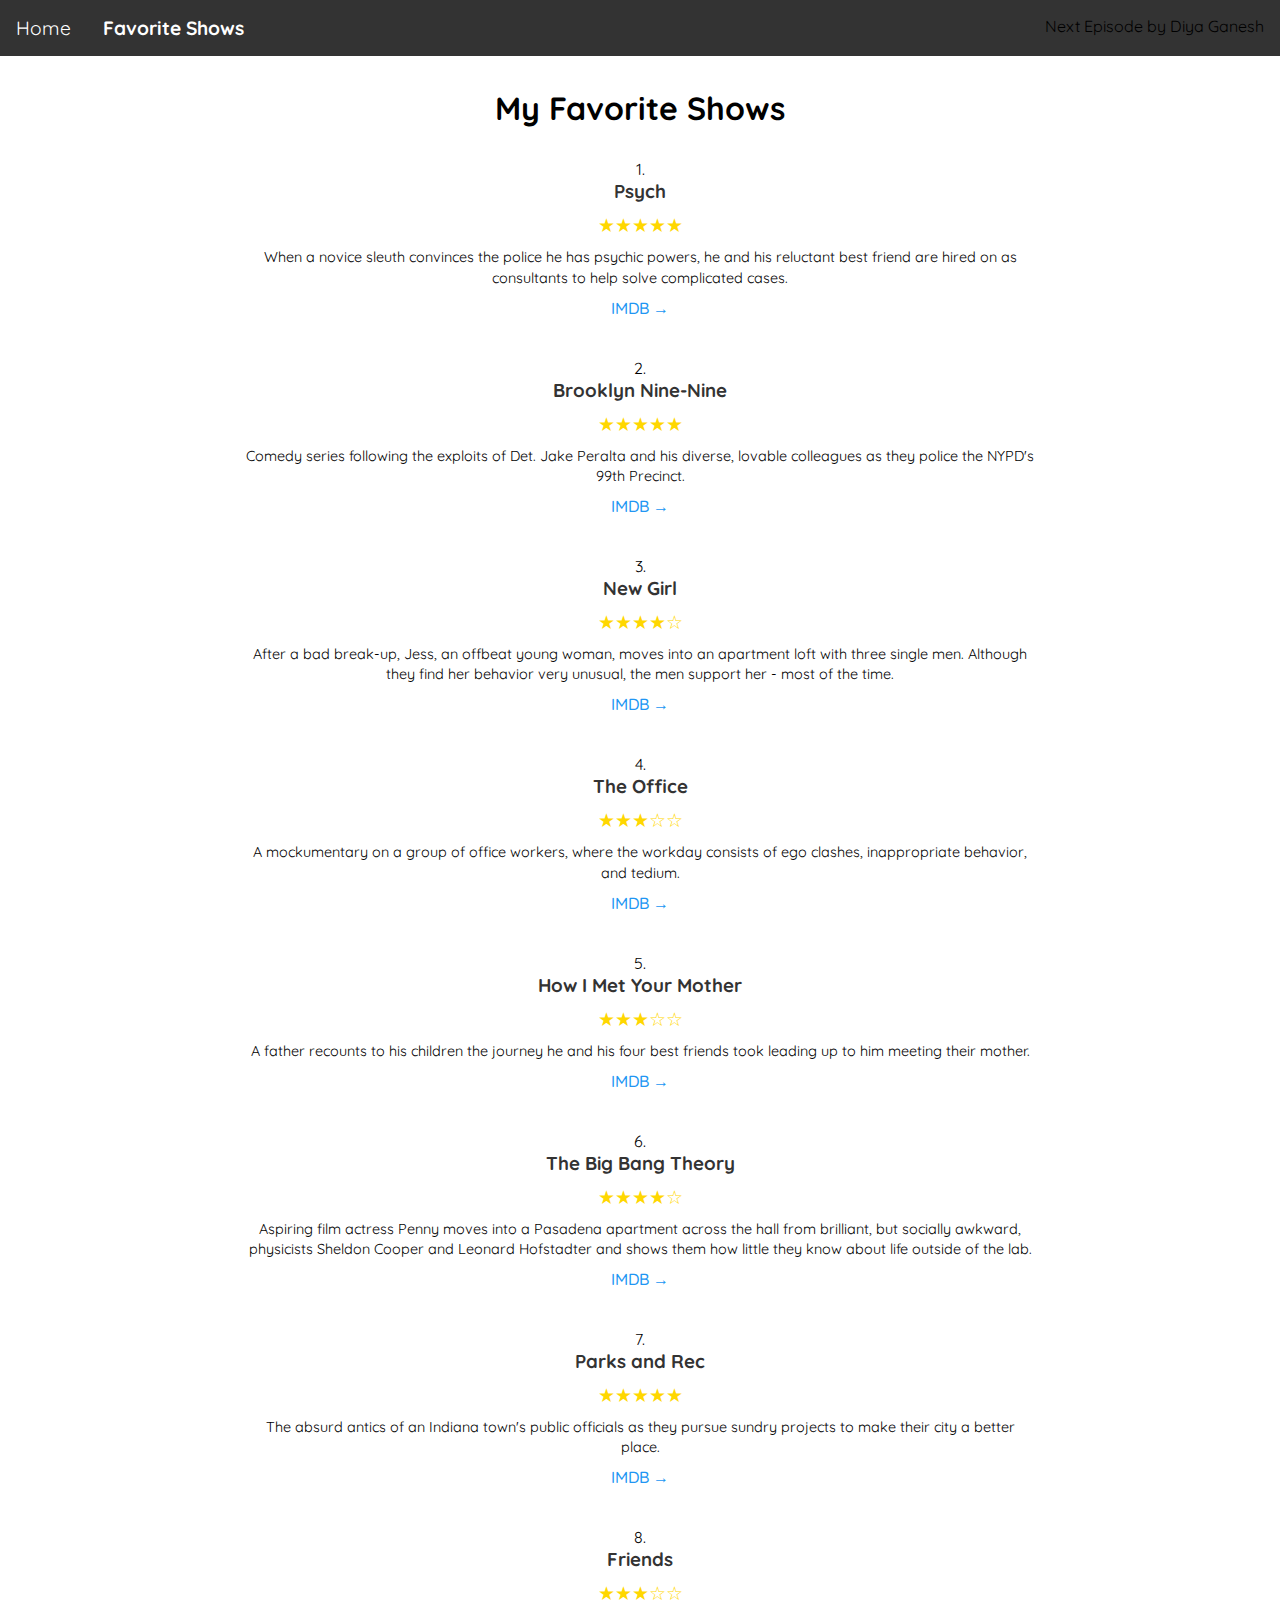
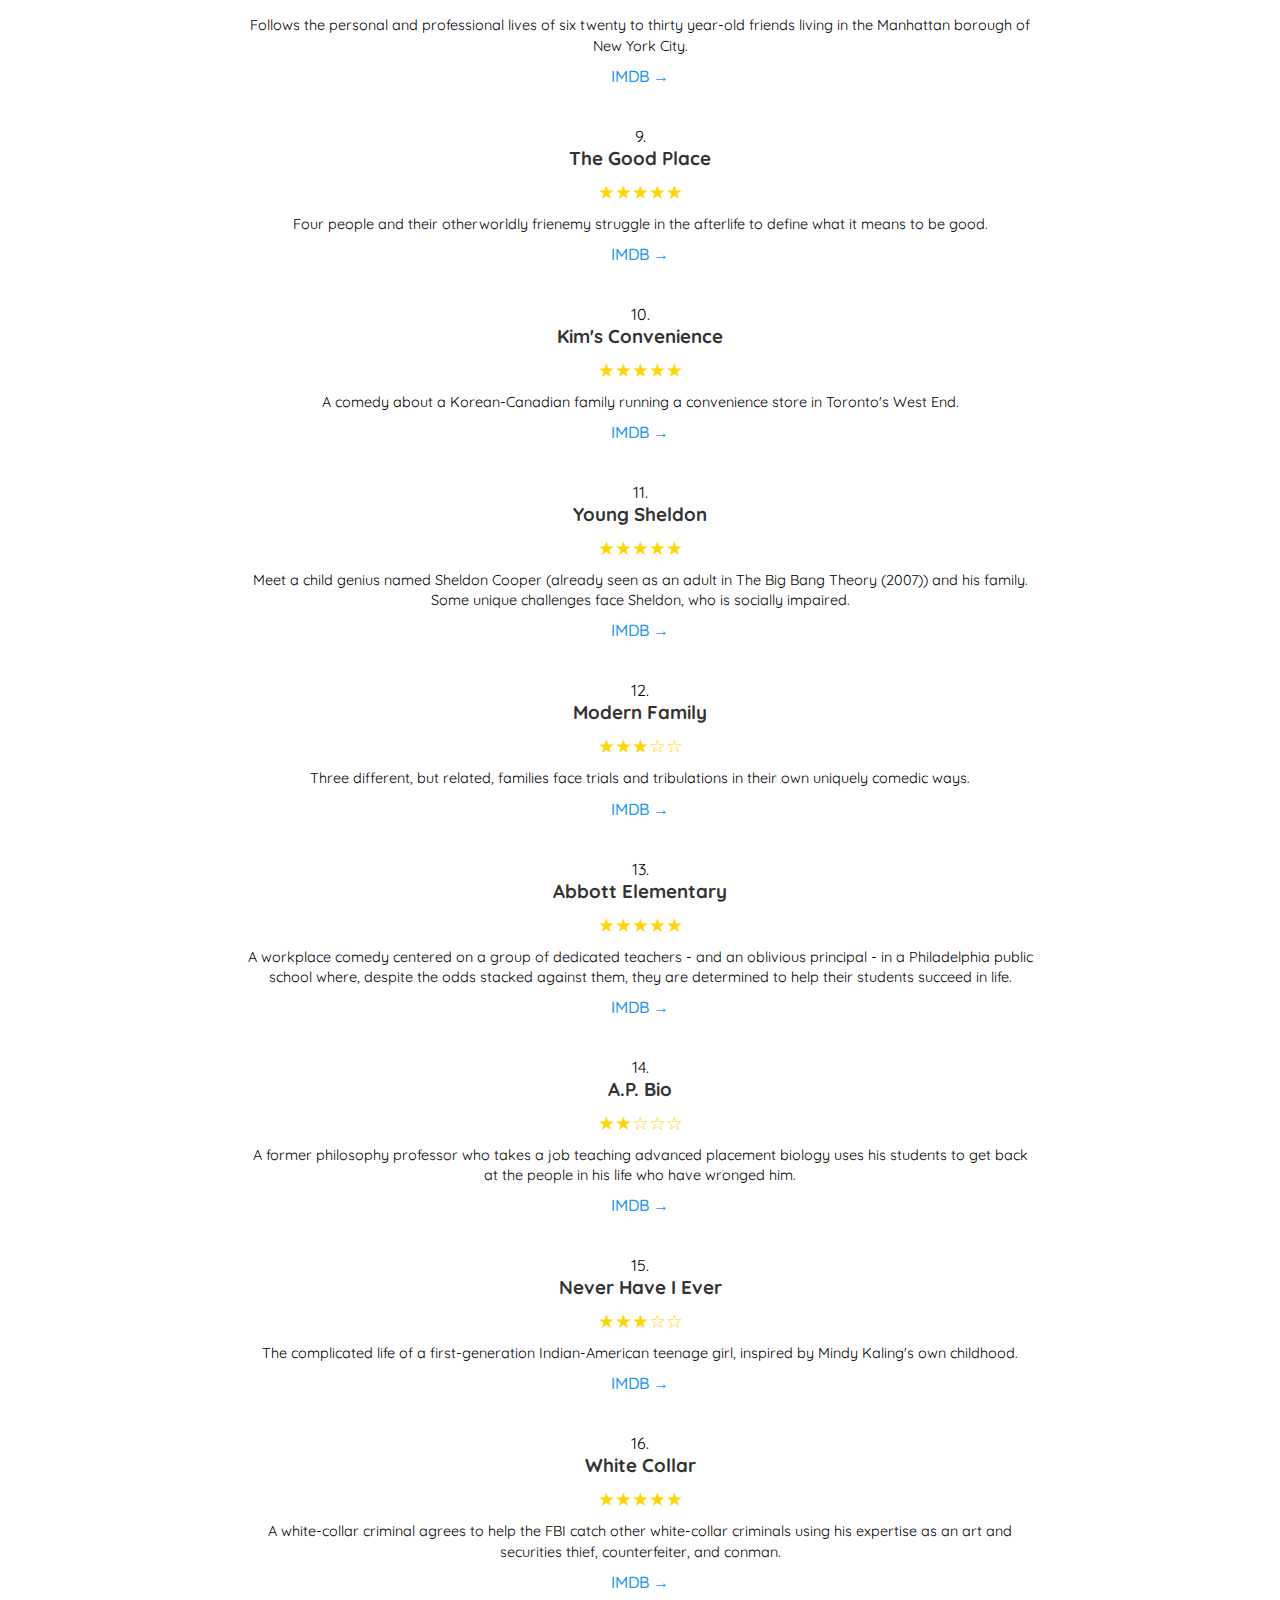
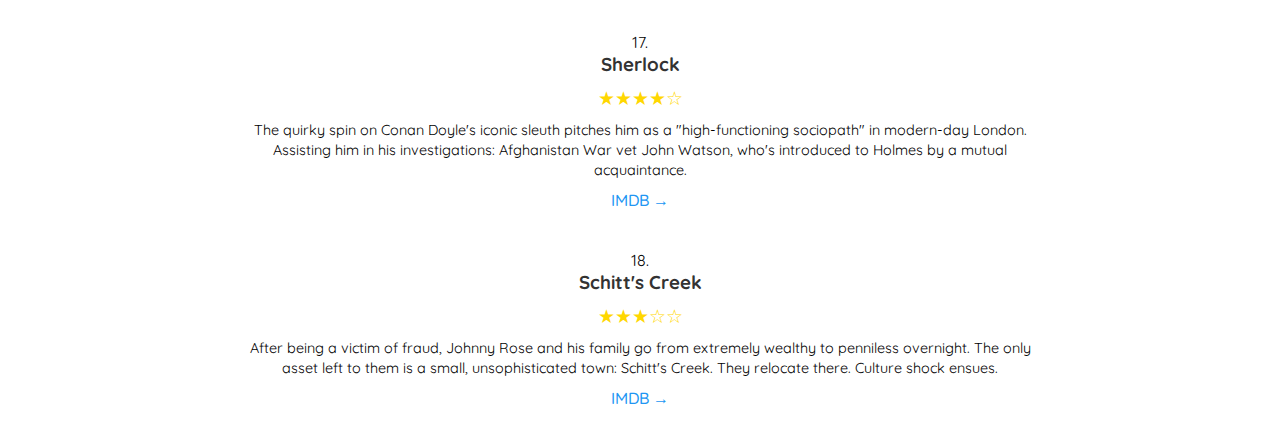
<file: shows.html>
<!DOCTYPE html>
<html lang="en">
<head>
    <meta charset="UTF-8">
    <meta name="viewport" content="width=device-width, initial-scale=1.0">
    <title> Next Episode by Diya Ganesh </title>
    <link rel="stylesheet" href="styles.css">
    <link href="https://fonts.googleapis.com/css2?family=Quicksand:wght@400;500;600&display=swap" rel="stylesheet">
</head>
<body>
    <nav class="top-nav">
        <ul>
            <li><a href="index.html">Home</a></li>
            <li><a href="shows.html" class="active">Favorite Shows</a></li>
            <li style="margin-left: auto">Next Episode by Diya Ganesh</li>
        </ul>
    </nav>
    <h1 style="text-align: center"> My Favorite Shows</h1>
    <ol class="shows-list">
        <li>
            <h3>Psych</h3>
            <div class="rating">★★★★★</div>
            <p>When a novice sleuth convinces the police he has psychic powers, he and his reluctant best friend are hired on as consultants to help solve complicated cases.</p>
            <a href="https://www.imdb.com/title/tt0491738/" target="_blank">IMDB →</a>
        </li>
        <li>
            <h3>Brooklyn Nine-Nine</h3>
            <div class="rating">★★★★★</div>
            <p>Comedy series following the exploits of Det. Jake Peralta and his diverse, lovable colleagues as they police the NYPD's 99th Precinct.</p>
            <a href="https://www.imdb.com/title/tt2467372/" target="_blank">IMDB →</a>
        </li>
        <li>
            <h3>New Girl</h3>
            <div class="rating">★★★★☆</div>
            <p>After a bad break-up, Jess, an offbeat young woman, moves into an apartment loft with three single men. Although they find her behavior very unusual, the men support her - most of the time.</p>
            <a href="https://www.imdb.com/title/tt1826940/" target="_blank">IMDB →</a>
        </li>
        <li> 
            <h3>The Office</h3>
            <div class="rating">★★★☆☆</div>
            <p>A mockumentary on a group of office workers, where the workday consists of ego clashes, inappropriate behavior, and tedium.</p>
            <a href="https://www.imdb.com/title/tt0386676/" target="_blank">IMDB →</a>
        </li>
        <li> 
            <h3>How I Met Your Mother</h3>
            <div class="rating">★★★☆☆</div>
            <p>A father recounts to his children the journey he and his four best friends took leading up to him meeting their mother.</p>
            <a href="https://www.imdb.com/title/tt0460649/" target="_blank">IMDB →</a>
        </li>
        <li> 
            <h3>The Big Bang Theory</h3>
            <div class="rating">★★★★☆</div>
            <p>Aspiring film actress Penny moves into a Pasadena apartment across the hall from brilliant, but socially awkward, physicists Sheldon Cooper and Leonard Hofstadter and shows them how little they know about life outside of the lab.</p>
            <a href="https://www.imdb.com/title/tt0898266/" target="_blank">IMDB →</a>
        </li>
        <li> 
            <h3>Parks and Rec</h3>
            <div class="rating">★★★★★</div>
            <p>The absurd antics of an Indiana town's public officials as they pursue sundry projects to make their city a better place.</p>
            <a href="https://www.imdb.com/title/tt1266020/" target="_blank">IMDB →</a>
        </li>
        <li> 
            <h3>Friends</h3>
            <div class="rating">★★★☆☆</div>
            <p>Follows the personal and professional lives of six twenty to thirty year-old friends living in the Manhattan borough of New York City.</p>
            <a href="https://www.imdb.com/title/tt0108778/" target="_blank">IMDB →</a>
        </li>
        <li> 
            <h3>The Good Place</h3>
            <div class="rating">★★★★★</div>
            <p>Four people and their otherworldly frienemy struggle in the afterlife to define what it means to be good.</p>
            <a href="https://www.imdb.com/title/tt4955642/" target="_blank">IMDB →</a>
        </li>
        <li> 
            <h3>Kim's Convenience</h3>
            <div class="rating">★★★★★</div>
            <p>A comedy about a Korean-Canadian family running a convenience store in Toronto's West End.</p>
            <a href="https://www.imdb.com/title/tt5912064/" target="_blank">IMDB →</a>
        </li>
        <li> 
            <h3>Young Sheldon</h3>
            <div class="rating">★★★★★</div>
            <p>Meet a child genius named Sheldon Cooper (already seen as an adult in The Big Bang Theory (2007)) and his family. Some unique challenges face Sheldon, who is socially impaired.</p>
            <a href="https://www.imdb.com/title/tt6226232/" target="_blank">IMDB →</a>
        </li>
        <li> 
            <h3>Modern Family</h3>
            <div class="rating">★★★☆☆</div>
            <p>Three different, but related, families face trials and tribulations in their own uniquely comedic ways.</p>
            <a href="https://www.imdb.com/title/tt1442437/" target="_blank">IMDB →</a>
        </li>
        <li> 
            <h3>Abbott Elementary</h3>
            <div class="rating">★★★★★</div>
            <p>A workplace comedy centered on a group of dedicated teachers - and an oblivious principal - in a Philadelphia public school where, despite the odds stacked against them, they are determined to help their students succeed in life.</p>
            <a href="https://www.imdb.com/title/tt14218830/" target="_blank">IMDB →</a>
        </li>
        <li> 
            <h3>A.P. Bio</h3>
            <div class="rating">★★☆☆☆</div>
            <p>A former philosophy professor who takes a job teaching advanced placement biology uses his students to get back at the people in his life who have wronged him.</p>
            <a href="https://www.imdb.com/title/tt6461726/" target="_blank">IMDB →</a>
        </li>
        <li> 
            <h3>Never Have I Ever</h3>
            <div class="rating">★★★☆☆</div>
            <p>The complicated life of a first-generation Indian-American teenage girl, inspired by Mindy Kaling's own childhood.</p>
            <a href="https://www.imdb.com/title/tt10062292/" target="_blank">IMDB →</a>
        </li>
        <li> 
            <h3>White Collar</h3>
            <div class="rating">★★★★★</div>
            <p>A white-collar criminal agrees to help the FBI catch other white-collar criminals using his expertise as an art and securities thief, counterfeiter, and conman.</p>
            <a href="https://www.imdb.com/title/tt1358522/" target="_blank">IMDB →</a>
        </li>
        <li> 
            <h3>Sherlock</h3>
            <div class="rating">★★★★☆</div>
            <p>The quirky spin on Conan Doyle's iconic sleuth pitches him as a "high-functioning sociopath" in modern-day London. Assisting him in his investigations: Afghanistan War vet John Watson, who's introduced to Holmes by a mutual acquaintance.</p>
            <a href="https://www.imdb.com/title/tt1475582/" target="_blank">IMDB →</a>
        </li>
        <li> 
            <h3>Schitt's Creek</h3>
            <div class="rating">★★★☆☆</div>
            <p>After being a victim of fraud, Johnny Rose and his family go from extremely wealthy to penniless overnight. The only asset left to them is a small, unsophisticated town: Schitt's Creek. They relocate there. Culture shock ensues.</p>
            <a href="https://www.imdb.com/title/tt3526078/" target="_blank">IMDB →</a>
        </li>
    </ol>
</file>
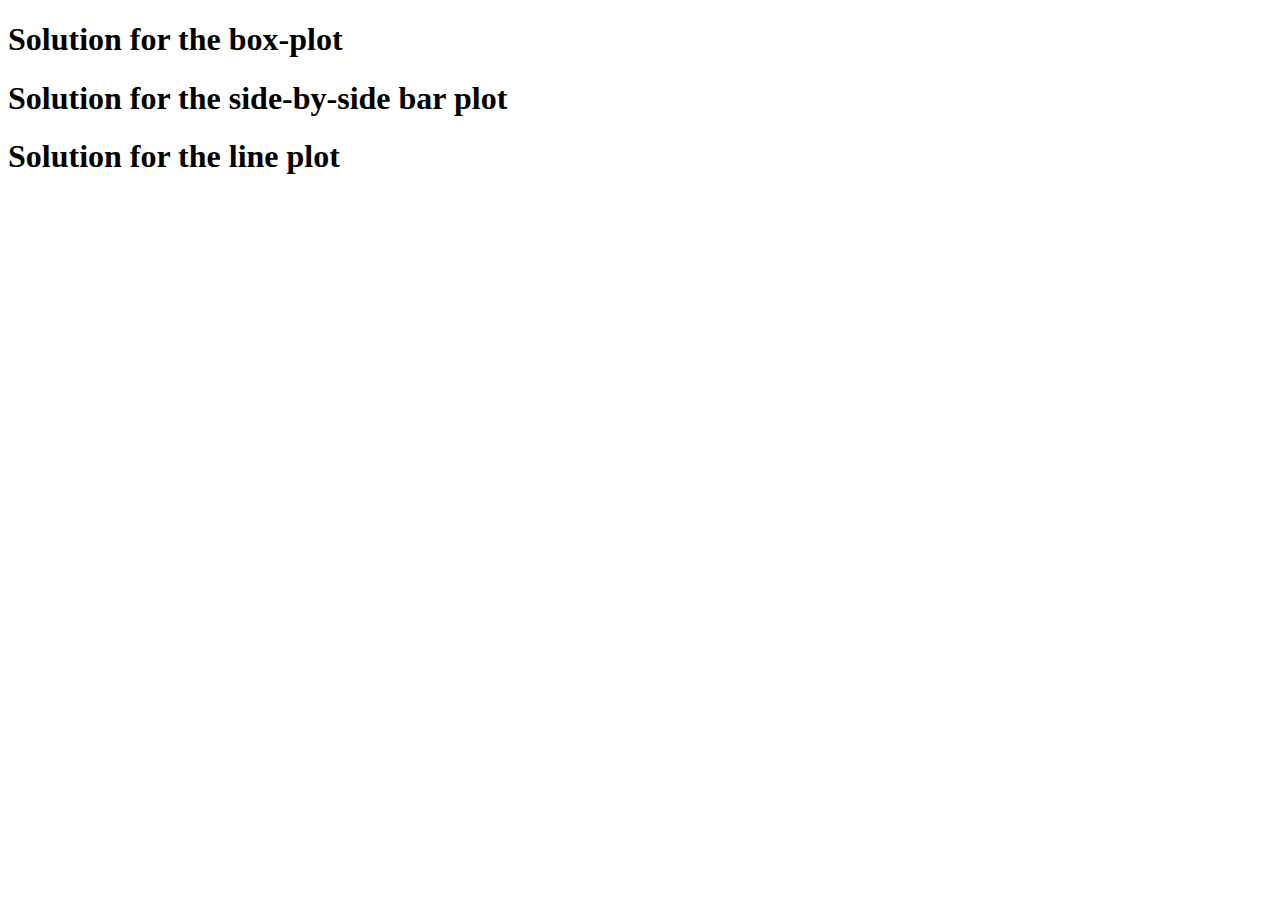
<file: d3/template.html>
<!DOCTYPE html>
<html lang="en">
<head>
    <meta charset="UTF-8">
    <meta name="viewport" content="width=device-width, initial-scale=1.0">
    <title>Homework 3 D3 part solution </title>
    <style>
        /* box plot */
        .box {
            fill: steelblue;
            opacity: 0.7;
        }
        .median-line {
            stroke: red;
            stroke-width: 2;
        }
        .axis-label {
            font-size: 12px;
        }

        /* bar plot */
        .bar {
            opacity: 0.8;
            transition: opacity 0.2s;
        }
        .platform-group text {
            font-size: 12px;
        }        
        .legend text {
            font-size: 12px;
        }

        /* line plot */
        .line {
            fill: none;
            stroke: steelblue;
            stroke-width: 2;
            stroke-linejoin: round;
            stroke-linecap: round;
        }
        .axis-label {
            font-size: 12px;
            font-weight: 500;
        }
    </style>
</head>
<body>
    <h1>Solution for the box-plot</h1>
    <div id="boxplot"></div>

    <h1>Solution for the side-by-side bar plot</h1>
    <div id="barplot"></div>

    <h1>Solution for the line plot</h1>
    <div id="lineplot"></div>
    
    <script src='https://d3js.org/d3.v7.min.js'></script>
    <script src='template.js'></script>   
</body>
</html>
</file>
<file: styles.css>
/* navigation */
.top-nav {
    background-color: #333;
    padding: 1rem;
    margin-bottom: 2rem;
}

.top-nav ul {
    list-style-type: none;
    margin: 0;
    padding: 0;
    display: flex;
    gap: 2rem;
}

.top-nav a {
    color: white;
    text-decoration: none;
    font-size: 1.2rem;
}

.top-nav a.active {
    font-weight: bold;
}

/* about me */
.about-flex {
    display: flex;
    gap: 2rem;
    align-items: flex-start;
}

.profile-image {
    width: 300px;
    height: auto;
    border-radius: 8px;
}

/* general */
body {
    margin: 0;
    padding: 0;
    font-family: 'Quicksand', 'Segoe UI', Arial, sans-serif;
}

.about-content {
    padding: 0 2rem;
}

.shows-list {
    columns: 1;
    max-width: 800px;
    margin: 0 auto;
    padding: 5px;
}

.shows-list li {
    margin-bottom: 30px;
    break-inside: avoid;
    list-style-position: inside;
    padding: 5px;
    border-radius: 10px;
    text-align: center;
}

.shows-list h3 {
    margin: 0 0 10px 0;
    color: #333;
}

.rating {
    color: #ffd700;
    margin-bottom: 10px;
    font-size: 1.2em;
}

.shows-list p {
    font-size: 0.9em;
    margin: 10px 0;
    line-height: 1.4;
}

.shows-list a {
    display: inline-block;
    color: #2196F3;
    text-decoration: none;
    font-weight: 500;
}

.shows-list a:hover {
    text-decoration: underline;
}

h3 {
    text-align: center;
    margin: 20px 0;
}

h3 a {
    text-decoration: none;
}

/* contact section */
.contact-section {
    text-align: center;
    padding: 0 2rem;
    margin: 2rem auto;
    border-radius: 10px;
}

.social-links {
    display: flex;
    justify-content: center;
    gap: 2rem;
    flex-wrap: wrap;
    padding: 1rem;
    max-width: 800px;
    margin: 0 auto;
}

.social-link {
    display: flex;
    flex-direction: column;
    align-items: center;
    text-decoration: none;
    color: #333;
    transition: transform 0.2s ease;
    padding: 1rem;
}

.social-link img {
    width: 40px;
    height: 40px;
    margin-bottom: 0.5rem;
}
</file>
